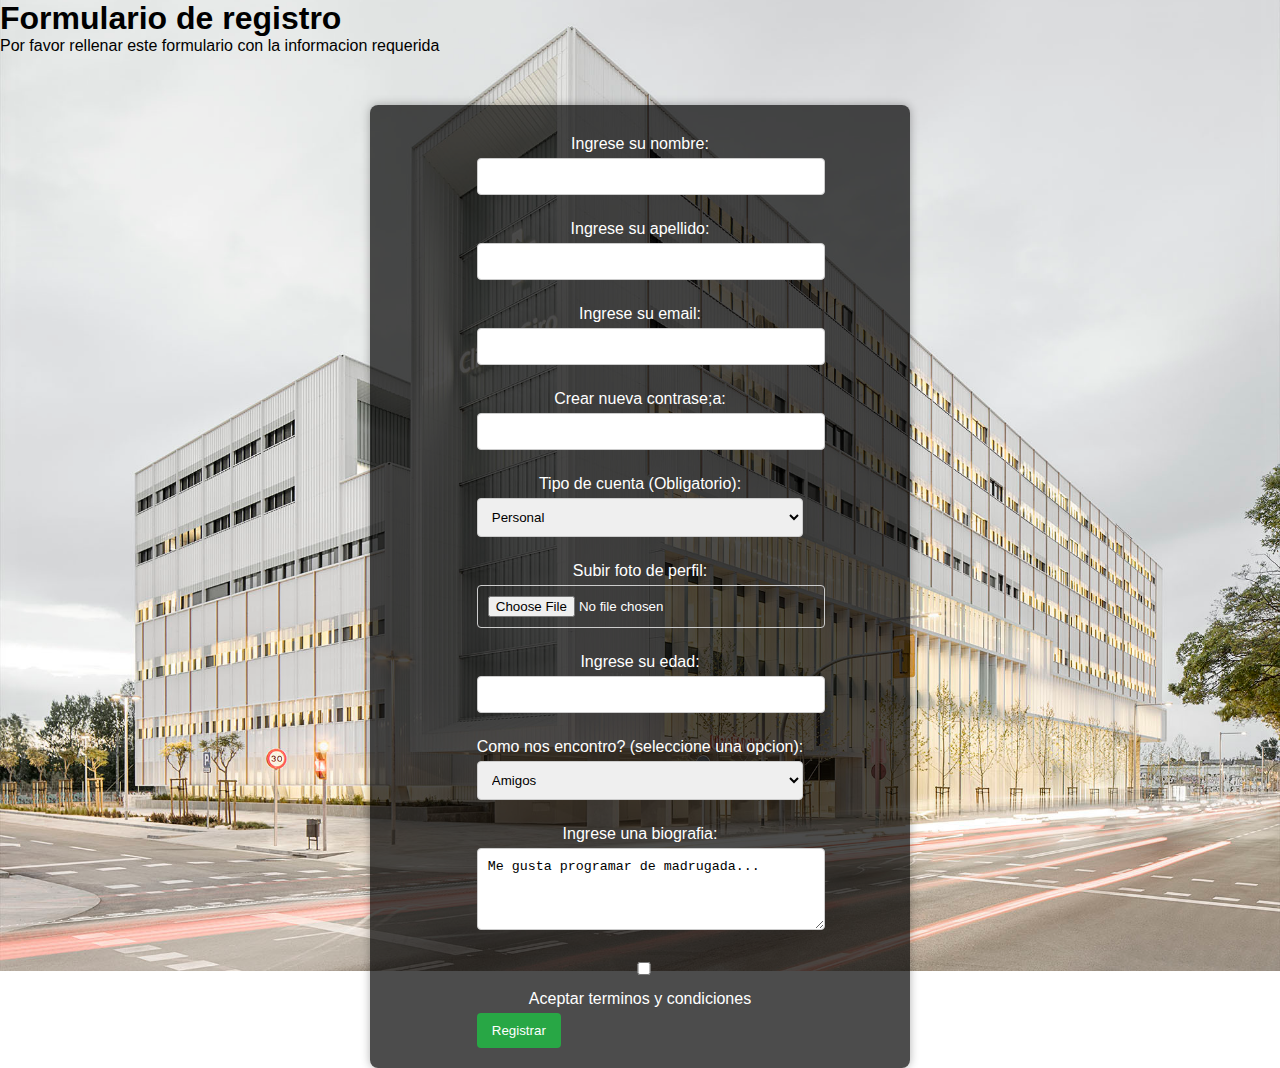
<file: index.html>
<!DOCTYPE html>
<html lang="es">

<head>
    <meta charset="UTF-8">
    <meta name="viewport" content="width=device-width, initial-scale=1.0">
    <title>Registrar usuario</title>
    <link rel="stylesheet" href="styles.css">
</head>

<body>
    <h1>Formulario de registro</h1>
    <p>Por favor rellenar este formulario con la informacion requerida</p>
    <div class="container">
        <form action="#" method="POST" enctype="multipart/form-data">
            <label for="first-name">Ingrese su nombre:</label>
            <input type="text" id="first-name" name="first-name" required>

            <label for="last-name">Ingrese su apellido:</label>
            <input type="text" id="last-name" name="last-name" required>

            <label for="email">Ingrese su email:</label>
            <input type="email" id="email" name="email" required>

            <label for="password">Crear nueva contrase;a:</label>
            <input type="password" id="password" name="password" required>

            <label>Tipo de cuenta (Obligatorio):</label>
            <select name="account-type" required>
                <option value="personal">Personal</option>
                <option value="business">Negocio</option>
            </select>

            <label for="profile-picture">Subir foto de perfil:</label>
            <input type="file" id="profile-picture" name="profile-picture">

            <label for="age">Ingrese su edad:</label>
            <input type="number" id="age" name="age" required min="0">

            <label for="source">Como nos encontro? (seleccione una opcion):</label>
            <select id="source" name="source">
                <option value="friend">Amigos</option>
                <option value="advertisement">Noticias</option>
                <option value="social-media">Redes Sociales</option>
                <option value="search-engine">Anuncios</option>
                <option value="other">Otro</option>
            </select>

            <label for="bio">Ingrese una biografia:</label>
            <textarea id="bio" name="bio" rows="4">Me gusta programar de madrugada...</textarea>

            <label>
                <input type="checkbox" name="terms" required>
                Aceptar terminos y condiciones
            </label>

            <button type="submit">Registrar</button>
        </form>
    </div>
</body>

</html>
</file>
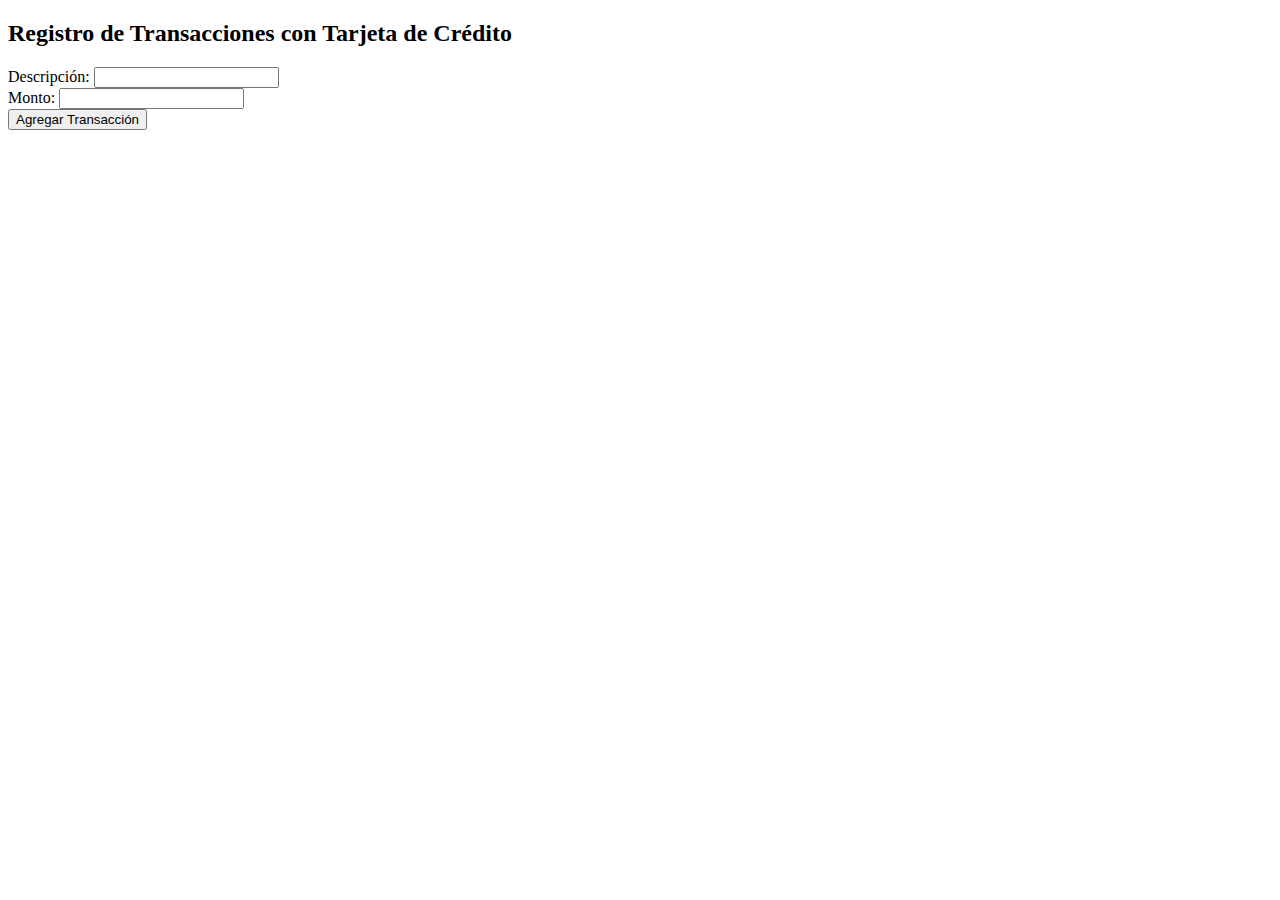
<file: practica-programada3/index.html>
<!DOCTYPE html>
<html lang="es">
<head>
    <meta charset="UTF-8">
    <meta name="viewport" content="width=device-width, initial-scale=1.0">
    <title>Registro de Transacciones</title>
</head>
<body>
    <h2>Registro de Transacciones con Tarjeta de Crédito</h2>
    <form action="procesar.php" method="POST">
        <label for="description">Descripción:</label>
        <input type="text" name="description" required>
        <br>
        <label for="amount">Monto:</label>
        <input type="number" step="0.01" name="amount" required>
        <br>
        <button type="submit">Agregar Transacción</button>
    </form>
</body>
</html>
</file>
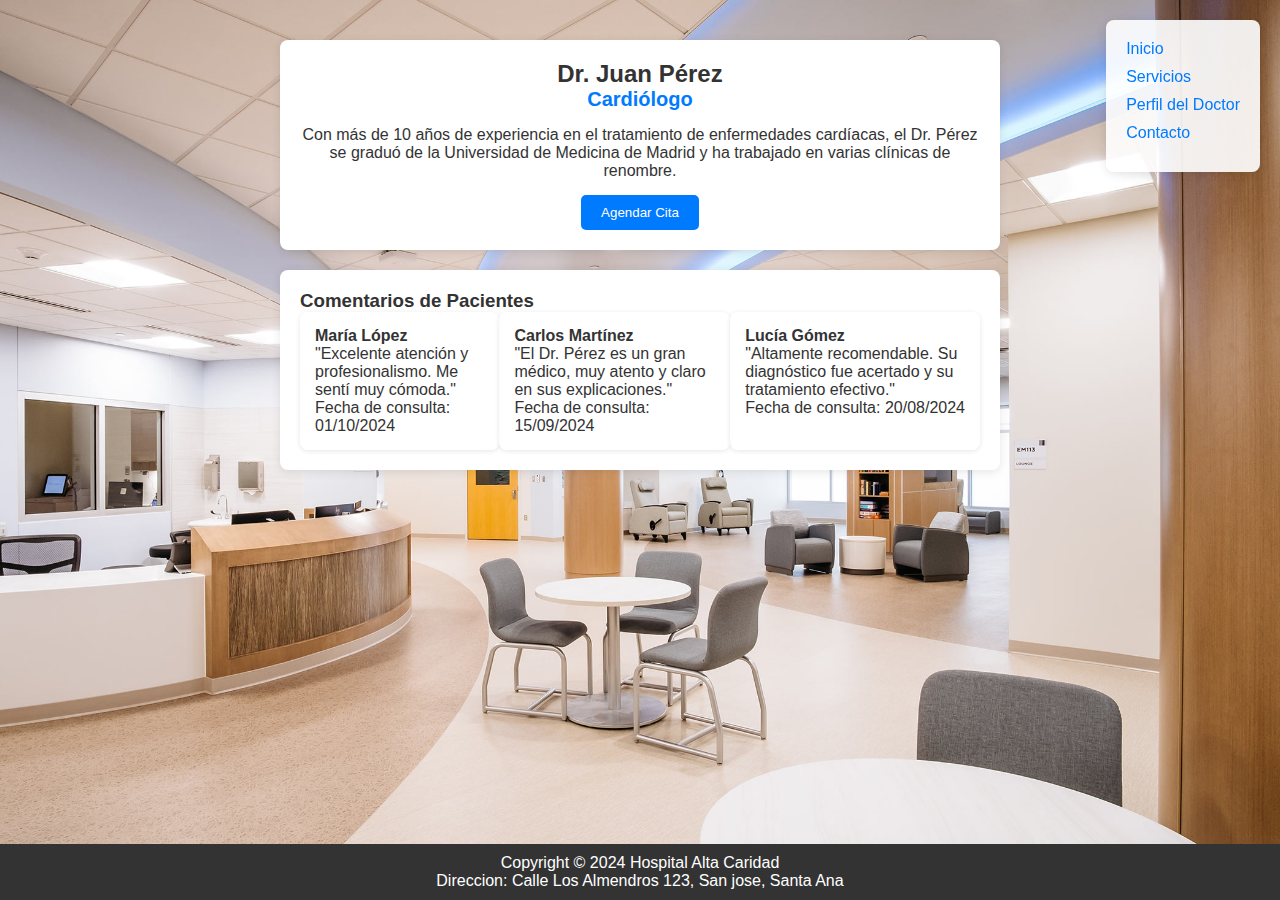
<file: practica-programada1/segunda-parte/index.html>
<!DOCTYPE html>
<html lang="es">

<head>
    <meta charset="UTF-8">
    <meta name="viewport" content="width=device-width, initial-scale=1.0">
    <title>Perfil del Doctor</title>
    <link rel="stylesheet" href="styles.css">
</head>

<body>
    <div class="navbar-container">
        <ul class="navbar"> 
            <li><a href="#">Inicio</a></li>
            <li><a href="#">Servicios</a></li>
            <li><a href="#">Perfil del Doctor</a></li>
            <li><a href="#">Contacto</a></li>
        </ul>
    </div>
    <div class="container">
        <section class="doctor-profile">
            <h1 class="doctor-name">Dr. Juan Pérez</h1>
            <h2 class="doctor-specialty">Cardiólogo</h2>
            <p id="doctor-description">
                Con más de 10 años de experiencia en el tratamiento de enfermedades cardíacas,
                el Dr. Pérez se graduó de la Universidad de Medicina de Madrid y ha trabajado en
                varias clínicas de renombre.
            </p>
            <button class="appointment-button">Agendar Cita</button>
        </section>

        <section class="patient-comments">
            <h3>Comentarios de Pacientes</h3>
            <div class="comments-container">
                <div class="comment-container">
                    <h4>María López</h4>
                    <p>"Excelente atención y profesionalismo. Me sentí muy cómoda."</p>
                    <span>Fecha de consulta: 01/10/2024</span>
                </div>
                <div class="comment-container">
                    <h4>Carlos Martínez</h4>
                    <p>"El Dr. Pérez es un gran médico, muy atento y claro en sus explicaciones."</p>
                    <span>Fecha de consulta: 15/09/2024</span>
                </div>
                <div class="comment-container">
                    <h4>Lucía Gómez</h4>
                    <p>"Altamente recomendable. Su diagnóstico fue acertado y su tratamiento efectivo."</p>
                    <span>Fecha de consulta: 20/08/2024</span>
                </div>
            </div>
        </section>
    </div>
    <footer>
        <p> Copyright © 2024 Hospital Alta Caridad </p>
        <p> Direccion: Calle Los Almendros 123, San jose, Santa Ana</p>
    </footer>
</body>

</html>
</file>
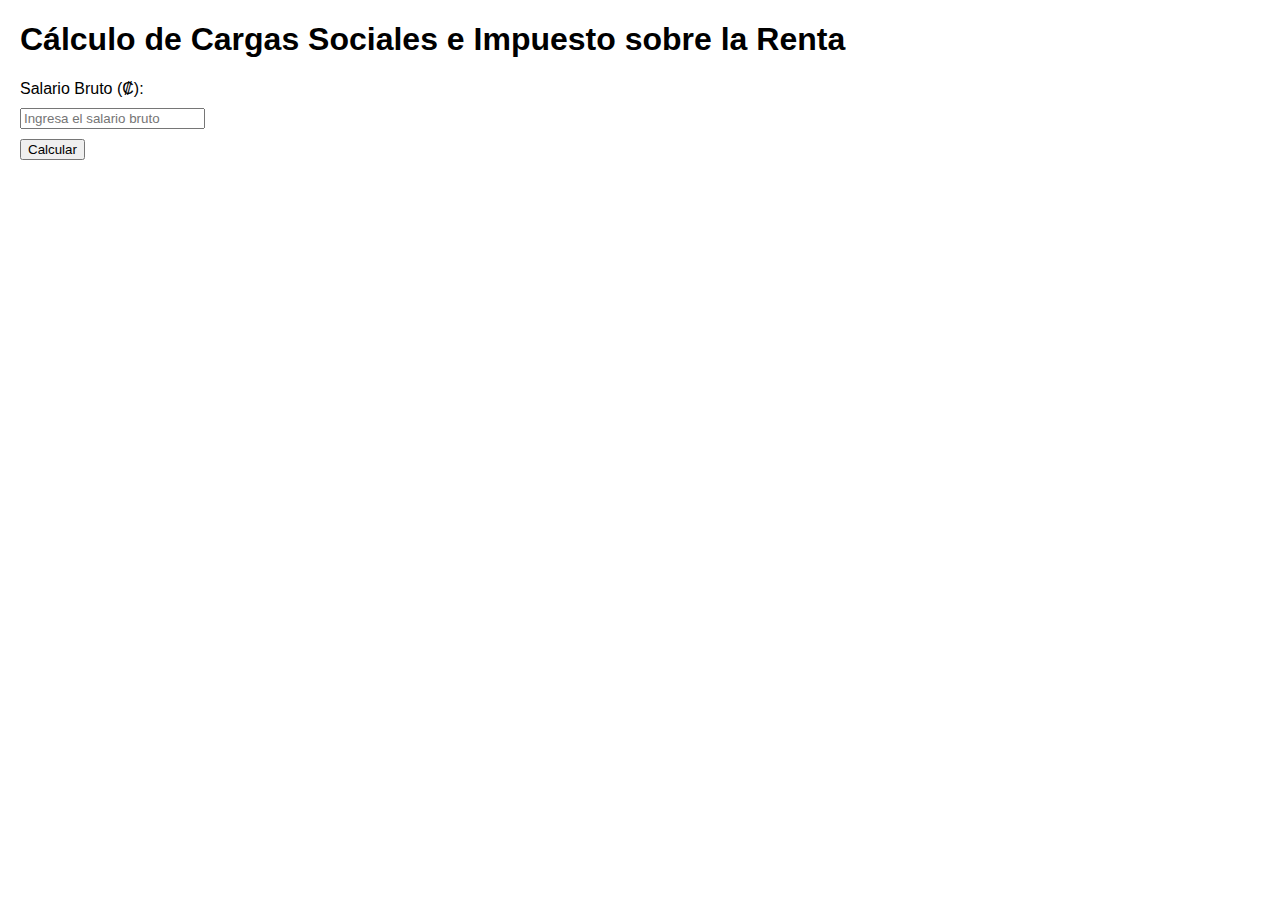
<file: practica-programada2/ejercicio-1/index.html>
<!DOCTYPE html>
<html lang="es">

<head>
    <meta charset="UTF-8">
    <meta name="viewport" content="width=device-width, initial-scale=1.0">
    <title>Cálculo de Cargas Sociales</title>
    <style>
        body {
            font-family: Arial, sans-serif;
            margin: 20px;
        }

        label,
        input,
        button {
            display: block;
            margin-bottom: 10px;
        }

        .result {
            margin-top: 20px;
        }
    </style>
</head>

<body>
    <h1>Cálculo de Cargas Sociales e Impuesto sobre la Renta</h1>
    <label for="salary">Salario Bruto (₡):</label>
    <input type="number" id="salary" placeholder="Ingresa el salario bruto">

    <button onclick="calculate()">Calcular</button>

    <div class="result" id="result"></div>

    <script>
        function calculate() {
            const salary = parseFloat(document.getElementById('salary').value);
            if (isNaN(salary) || salary < 0) {
                alert("Por favor, ingresa un salario válido.");
                return;
            }

            //Este es para el calculo de cargas sociales
            const cargasSociales = salary * 0.095; //esto es para el 9.5% de las cargas sociales
            const salarioConCargas = salary - cargasSociales;

            //Impuesto sobre la renta
            let impuestoRenta = 0;
            if (salarioConCargas > 1090000) {
                impuestoRenta = (salarioConCargas - 1090000) * 0.15; // 15% para ingresos mayores a ₡1,090,000
            }
        }


        const salarioNeto = salarioConCargas - impuestoRenta;


        document.getElementById('result').innerHTML = `
                <h2>Resultados:</h2>
                <p>Cargas Sociales: ₡${cargasSociales.toFixed(2)}</p>
                <p>Impuesto sobre la Renta: ₡${impuestoRenta.toFixed(2)}</p>
                <p>Salario Neto: ₡${salarioNeto.toFixed(2)}</p>
            `;       
    </script>
</body>

</html>
</file>
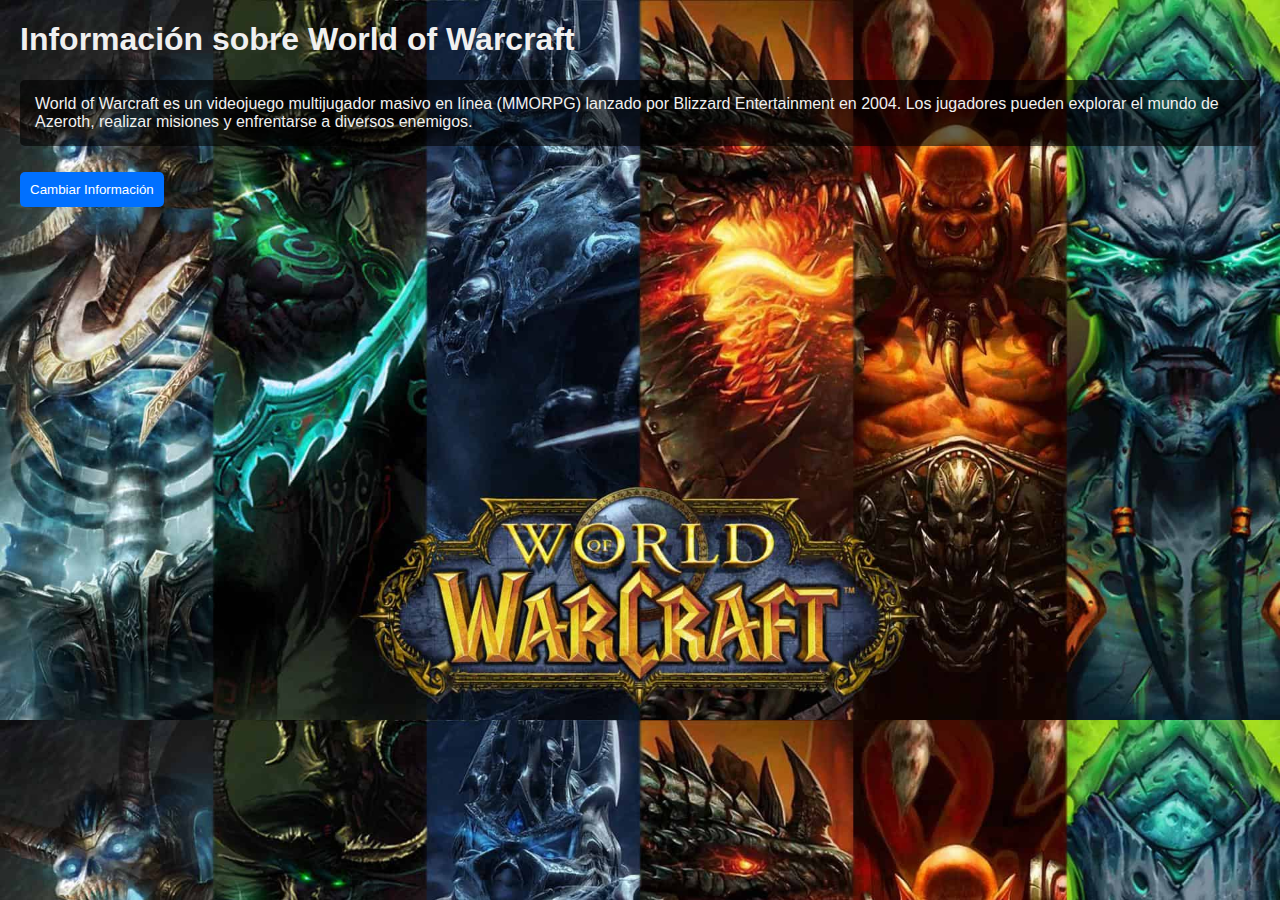
<file: practica-programada2/ejercicio-3/index.html>
<!DOCTYPE html>
<html lang="es">
<head>
    <meta charset="UTF-8">
    <meta name="viewport" content="width=device-width, initial-scale=1.0">
    <title>Manejo del DOM - World of Warcraft</title>
    <style>
        body {
            font-family: Arial, sans-serif;
            margin: 20px;
            color: #f0f0f0; 
            background-image: url('wow1.jpeg'); 
            background-size: cover;
            transition: background-image 0.5s ease; 
        }
        button {
            margin-top: 10px;
            padding: 10px;
            background-color: #0070ff; 
            color: white; 
            border: none;
            border-radius: 5px;
            cursor: pointer;
        }
        button:hover {
            background-color: #005bb5; 
        }
        p {
            background-color: rgba(0, 0, 0, 0.6); 
            padding: 15px;
            border-radius: 5px;
        }
    </style>
</head>
<body>
    <h1>Información sobre World of Warcraft</h1>
    <p id="info">World of Warcraft es un videojuego multijugador masivo en línea (MMORPG) lanzado por Blizzard Entertainment en 2004. Los jugadores pueden explorar el mundo de Azeroth, realizar misiones y enfrentarse a diversos enemigos.</p>
    
    <button onclick="changeContent()">Cambiar Información</button>

    <script>
        function changeContent() {
            document.getElementById('info').innerHTML = "En World of Warcraft, los jugadores pueden elegir entre diferentes razas y clases, cada una con habilidades únicas. El juego ha recibido varias expansiones, añadiendo nuevas historias, personajes y zonas para explorar.";
            document.body.style.backgroundImage = "url('wow2.jpeg')"; 
        }
    </script>
</body>
</html>
</file>
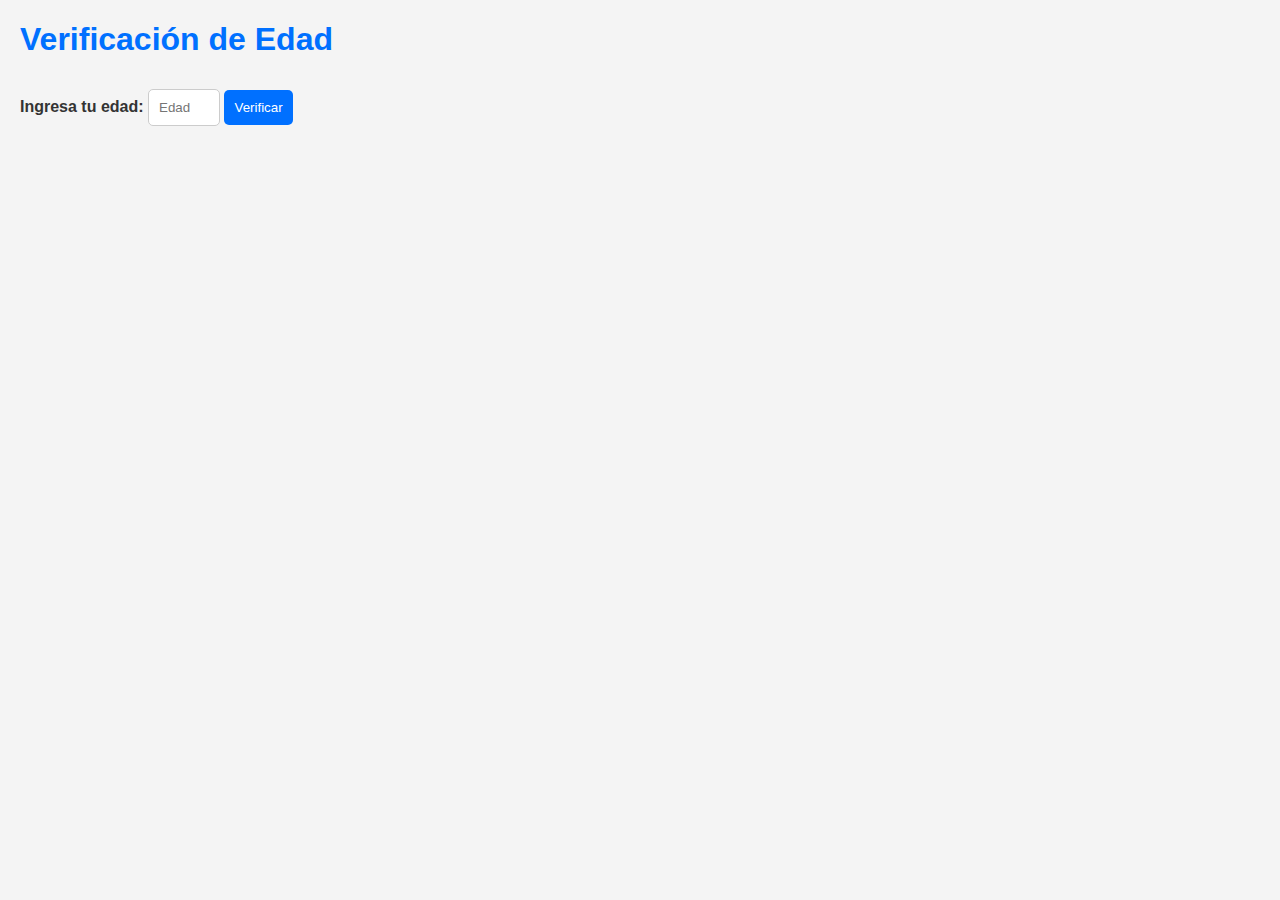
<file: practica-programada2/ejercicio-4/index.html>
<!DOCTYPE html>
<html lang="es">

<head>
    <meta charset="UTF-8">
    <meta name="viewport" content="width=device-width, initial-scale=1.0">
    <title>Verificación de Edad</title>
    <link rel="stylesheet" href="styles.css">
</head>
<body>
    <h1>Verificación de Edad</h1>
    <label for="age">Ingresa tu edad:</label>
    <input type="number" id="age" placeholder="Edad" min="0">

    <button onclick="checkAge()">Verificar</button>

    <div class="result" id="result"></div>

    <script>
        function checkAge() {
            const age = parseInt(document.getElementById('age').value);
            const resultDiv = document.getElementById('result');

            if (isNaN(age) || age < 0) {
                resultDiv.innerHTML = "Por favor, ingresa una edad válida.";
                resultDiv.style.color = "#ff0000"; 
            } else if (age >= 18) {
                resultDiv.innerHTML = "Eres mayor de edad.";
                resultDiv.style.color = "#008000"; 
            } else {
                resultDiv.innerHTML = "Eres menor de edad.";
                resultDiv.style.color = "#ff0000"; 
            }
        }
    </script>
</body>

</html>
</file>
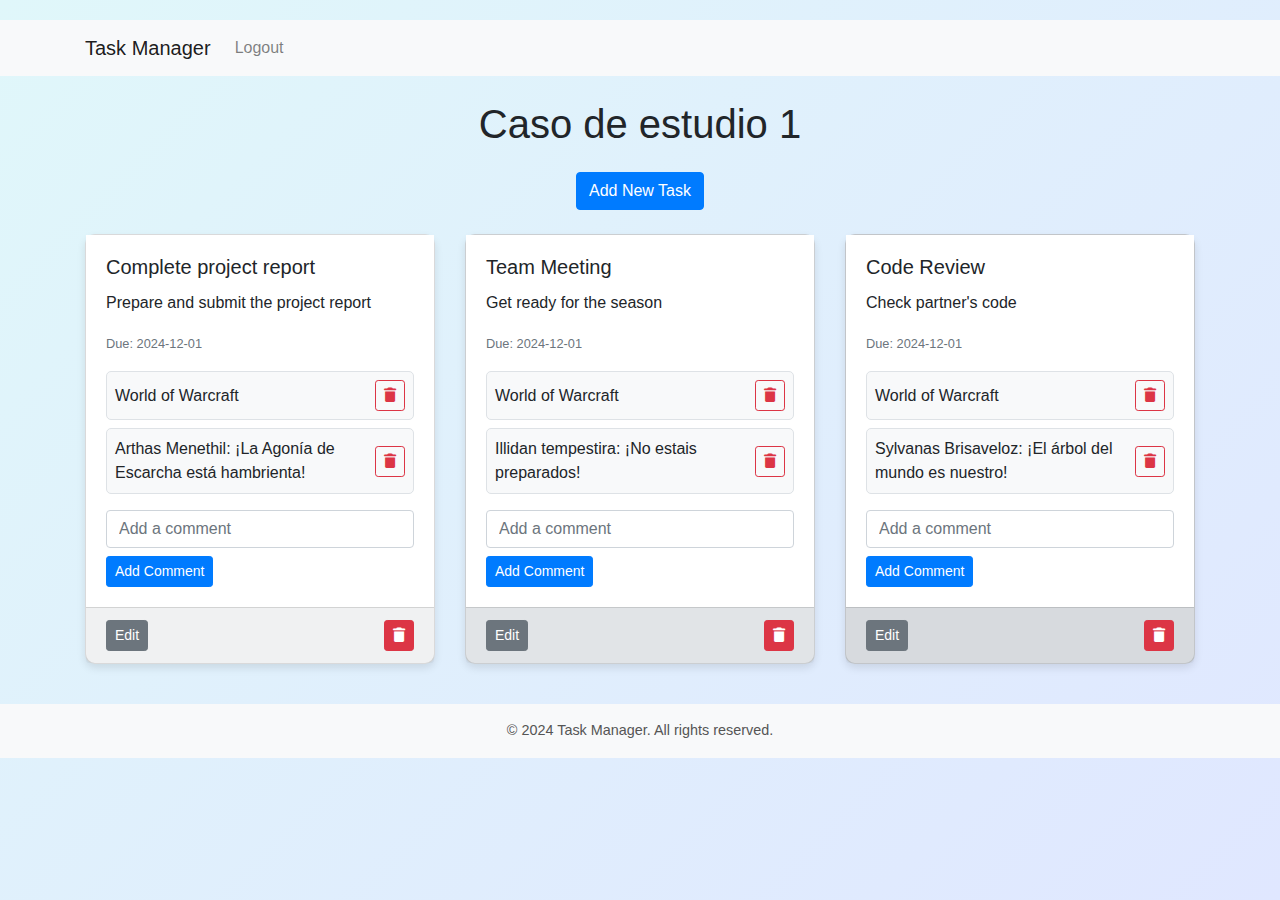
<file: caso-estudio-1/dashboard.html>
<!DOCTYPE html>
<html lang="en">

<head>
    <meta charset="UTF-8">
    <meta name="viewport" content="width=device-width, initial-scale=1.0">
    <title>Dashboard</title>
    <link href="https://stackpath.bootstrapcdn.com/bootstrap/4.5.2/css/bootstrap.min.css" rel="stylesheet">
    <!-- Agregar Font Awesome para los íconos -->
    <link rel="stylesheet" href="https://cdnjs.cloudflare.com/ajax/libs/font-awesome/6.0.0-beta3/css/all.min.css">

    <!-- Estilos para el fondo de la página y tarjetas -->
    <style>
        /* Fondo degradado de la página */
        body {
            background: linear-gradient(135deg, #e0f7fa, #e0e7ff);
            font-family: Arial, sans-serif;
            min-height: 100vh;
            margin: 0;
            padding-top: 20px;
        }

        /* Sombra suave y bordes redondeados para las tarjetas */
        .card {
            border-radius: 10px;
            box-shadow: 0 4px 8px rgba(0, 0, 0, 0.1);
        }

        /* Color de fondo específico de las tarjetas de tareas */
        .card-body {
            background-color: #ffffff;
        }

        footer {
            background-color: rgba(0, 0, 0, 0.05);
            /* Fondo gris claro */
            color: #555;
            /* Texto gris oscuro */
            font-size: 0.9em;
        }

        /* Estilo para cada comentario en la lista */
        .comment-item {
            background-color: #f8f9fa;
            /* Fondo claro */
            border-radius: 5px;
            border: 1px solid #dee2e6;
            /* Borde sutil */
            padding: 10px;
            margin-bottom: 5px;
        }

        /* Botón de eliminar comentario */
        .delete-comment {
            color: #dc3545;
            /* Color de ícono rojo */
        }

        .delete-comment:hover {
            color: #a71d2a;
            /* Rojo más oscuro al pasar el cursor */
        }
    </style>
</head>
</head>

<body>
    <nav class="navbar navbar-expand-lg navbar-light bg-light">
        <div class="container">
            <a class="navbar-brand" href="#">Task Manager</a>
            <button class="navbar-toggler" type="button" data-bs-toggle="collapse" data-bs-target="#navbarNav"
                aria-controls="navbarNav" aria-expanded="false" aria-label="Toggle navigation">
                <span class="navbar-toggler-icon"></span>
            </button>
            <div class="collapse navbar-collapse" id="navbarNav">
                <ul class="navbar-nav ms-auto">
                    <li class="nav-item">
                        <a class="nav-link" href="index.html">Logout</a>
                    </li>
                </ul>
            </div>
        </div>
    </nav>
    <div class="container my-4">
        <h1 class="text-center mb-4">Caso de estudio 1</h1>
        <div class="d-flex justify-content-center mb-4">
            <button class="btn btn-primary" data-bs-toggle="modal" data-bs-target="#taskModal">Add New Task</button>
        </div>
        <div class="row" id="task-list">
            <!-- Mostrar aqui los cards de las tareas -->
        </div>
    </div>

    <div class="modal fade" id="taskModal" tabindex="-1" aria-labelledby="taskModalLabel" aria-hidden="true">
        <div class="modal-dialog">
            <div class="modal-content">
                <div class="modal-header">
                    <h5 class="modal-title" id="taskModalLabel">Add Task</h5>
                    <button type="button" class="btn-close" data-bs-dismiss="modal" aria-label="Close">x</button>
                </div>
                <div class="modal-body">
                    <form id="task-form">
                        <input type="hidden" id="task-id">
                        <div class="mb-3">
                            <label for="task-title" class="form-label">Task Title</label>
                            <input type="text" class="form-control" id="task-title" required>
                        </div>
                        <div class="mb-3">
                            <label for="task-desc" class="form-label">Task Description</label>
                            <textarea class="form-control" id="task-desc" rows="3" required></textarea>
                        </div>
                        <div class="mb-3">
                            <label for="due-date" class="form-label">Due Date</label>
                            <input type="date" class="form-control" id="due-date" required>
                        </div>
                        <div class="d-flex justify-content-between">
                            <button type="submit" class="btn btn-primary">Save Task</button>
                            <button type="button" class="btn btn-secondary" data-bs-dismiss="modal">Cancel</button>
                        </div>
                    </form>
                </div>
            </div>
        </div>

    </div>
    <script src="https://cdn.jsdelivr.net/npm/bootstrap@5.3.0/dist/js/bootstrap.bundle.min.js"></script>
    <script src="js/dashboard.js"></script>

    <!-- Footer -->
    <footer class="bg-light text-center py-3 mt-4">
        <p class="mb-0">&copy; 2024 Task Manager. All rights reserved.</p>
    </footer>
</body>

</html>
</file>
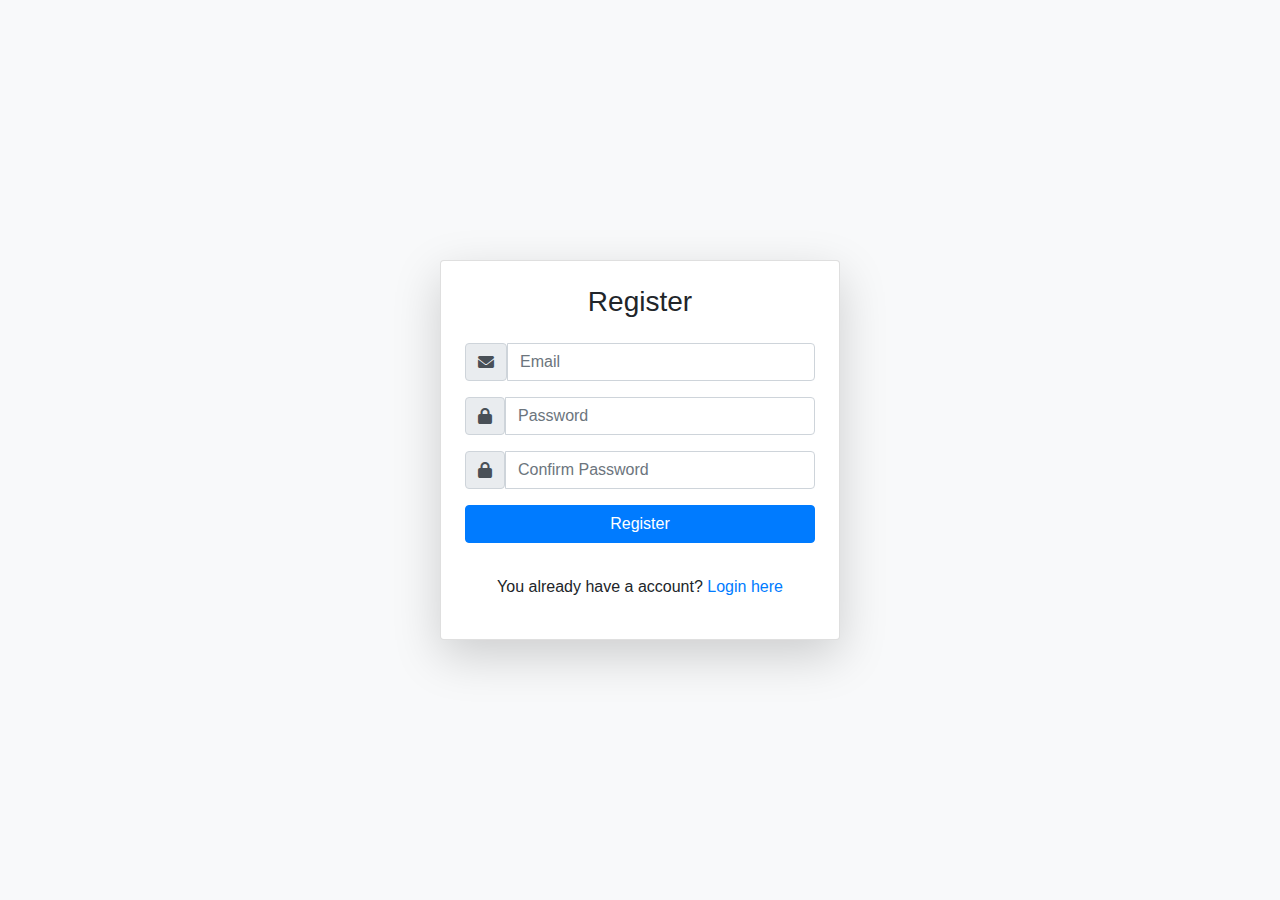
<file: caso-estudio-1/register.html>
<!DOCTYPE html>
<html lang="en">
<head>
    <meta charset="UTF-8">
    <meta name="viewport" content="width=device-width, initial-scale=1.0">
    <title>Register</title>
    <link href="https://stackpath.bootstrapcdn.com/bootstrap/4.5.2/css/bootstrap.min.css" rel="stylesheet">
    <link rel="stylesheet" href="https://cdnjs.cloudflare.com/ajax/libs/font-awesome/6.0.0-beta3/css/all.min.css">
</head>
<body class="bg-light">
    <div class="container d-flex justify-content-center align-items-center min-vh-100">
        <div class="card p-4 shadow-lg w-100" style="max-width: 400px;">
            <h3 class="card-title text-center mb-4">Register </h3>
            <form id="register-form" action="dashboard.html" method="post">
                <div class="input-group mb-3">
                    <span class="input-group-text"><i class="fas fa-envelope"></i></span>
                    <input type="email" class="form-control" id="email" placeholder="Email" required>
                </div>
                <div class="input-group mb-3">    
                    <span class="input-group-text"><i class="fas fa-lock"></i></span>               
                    <input type="password" class="form-control" id="password" required placeholder="Password">
                </div>
                <div class="input-group mb-3">    
                    <span class="input-group-text"><i class="fas fa-lock"></i></span>               
                    <input type="password" class="form-control" id="confirm-password" required placeholder="Confirm Password">
                </div>
                <button type="submit" class="btn btn-primary btn-block">Register</button>
            </form>
            <!-- <div id="register-error" class="text-danger mt-3" style="display: none;">Password and confimation don't match</div> -->
            <div id="register-error" class="mt-3"></div>
            <p class="text-center mt-3">You already have a account? <a href="index.html">Login here</a></p>
        </div>
    </div>

    <script src="https://cdn.jsdelivr.net/npm/bootstrap@5.3.0/dist/js/bootstrap.bundle.min.js"></script>
    <script src="js/register.js"></script>
</body>
</html>
</file>
<file: styles.css>
body {
    font-family: Arial, sans-serif;
    margin: 0;
    padding: 0;
    height: 100vh;
    background-image: url('clinica-girona.jpg');
    background-size: cover;
    background-position: center;
    background-repeat: no-repeat;
    color: white;

}

.container {
    padding: 20px;
    background-color: rgba(0, 0, 0, 0.7);
    border-radius: 8px;
    max-width: 500px;
    margin: auto;
    margin-top: 50px;
    box-shadow: 0 0 10px rgba(0, 0, 0, 0.3);
    display: flex;
    flex-direction: column;
    align-items: center;
}

label {
    display: block;
    text-align: center;
    margin: 10px 0 5px;
}

input,
select,
textarea {
    width: 100%;
    padding: 10px;
    margin-bottom: 15px;
    border: 1px solid #ccc;
    border-radius: 4px;
}

button {
    padding: 10px 15px;
    background-color: #28a745;
    color: white;
    border: none;
    border-radius: 4px;
    cursor: pointer;
}

button:hover {
    background-color: #218838;
}

h1,p { 
    color: black;
    margin: auto;
}
</file>
<file: practica-programada1/segunda-parte/styles.css>
*{
    box-sizing: border-box;
    margin: 0;
    padding: 0;
}

.navbar-container {
    position: fixed; 
    top: 20px; 
    right: 20px; 
    background-color: rgba(255, 255, 255, 0.9); 
    border-radius: 8px; 
    box-shadow: 0 2px 10px rgba(0, 0, 0, 0.1); 
    padding: 20px; 
}

.container {
    max-width: 800px; 
    margin: 0 auto; 
    padding: 20px; 
    flex: 1;
}

body {
    font-family: Arial, sans-serif;
    background-color: #f4f4f4;
    color: #333;
    background-image: url('Hospital.jpg');
    background-size: cover;
    background-position: center;
    background-repeat: no-repeat;
    display: flex;
    flex-direction: column;
    min-height: 100vh;
}

.navbar {
    list-style-type: none; 
    padding: 0; 
}

.navbar li {
    margin-bottom: 10px; 
}

.navbar a {
    color:#007BFF;
    text-decoration: none;
}

.navbar a:hover {
    text-decoration: underline;
}

.doctor-profile {
    text-align: center;
    padding: 20px;
    background-color: #fff;
    margin: 20px;
    border-radius: 8px;
    box-shadow: 0 2px 10px rgba(0, 0, 0, 0.1);
}

.doctor-name {
    font-size: 24px;
    font-weight: bold;
}

.doctor-specialty {
    font-size: 20px;
    color: #007BFF;
}

#doctor-description {
    margin: 15px 0;
}

.appointment-button {
    padding: 10px 20px;
    background-color: #007BFF;
    color: white;
    border: none;
    border-radius: 5px;
    cursor: pointer;
}

.appointment-button:hover {
    background-color: #0056b3;
}

.patient-comments {
    padding: 20px;
    background-color: #fff;
    margin: 20px;
    border-radius: 8px;
    box-shadow: 0 2px 10px rgba(0, 0, 0, 0.1);
}

.comments-container {
    display: flex;
    justify-content: space-between;
}

.comment-card {
    background-color: #f9f9f9;
    border: 1px solid #e1e1e1;
    border-radius: 5px;
    padding: 15px;
    margin: 10px;
    flex: 1;
    box-shadow: 0 1px 5px rgba(0, 0, 0, 0.1);
}

.comment-container {
    background-color: rgba(255, 255, 255, 0.8); 
    border-radius: 8px; 
    padding: 15px; 
    box-shadow: 0 1px 5px rgba(0, 0, 0, 0.1); 
}

.comment-card h4 {
    margin-bottom: 5px;
}

.comment-card span {
    display: block;
    margin-top: 10px;
    font-size: 12px;
    color: #777;
}

footer {
    background-color: #333;
    color: white;
    text-align: center;
    padding: 10px;
    width: 100%;
    position: relative;
}
</file>
<file: practica-programada2/ejercicio-4/styles.css>
body {
    font-family: Arial, sans-serif;
    margin: 20px;
    background-color: #f4f4f4;
    color: #333;
}

h1 {
    color: #0070ff;
}

label {
    font-weight: bold;
}

input[type="number"] {
    padding: 10px;
    border: 1px solid #ccc;
    border-radius: 5px;
    width: 50px;
}

button {
    margin-top: 10px;
    padding: 10px;
    background-color: #0070ff;
    color: white;

    border: none;
    border-radius: 5px;
    cursor: pointer;
}

button:hover {
    background-color: #005bb5;

}

.result {
    margin-top: 20px;
    font-size: 1.2em;
    color: #ff0000;
    /* Color del mensaje de resultado */
}
</file>
